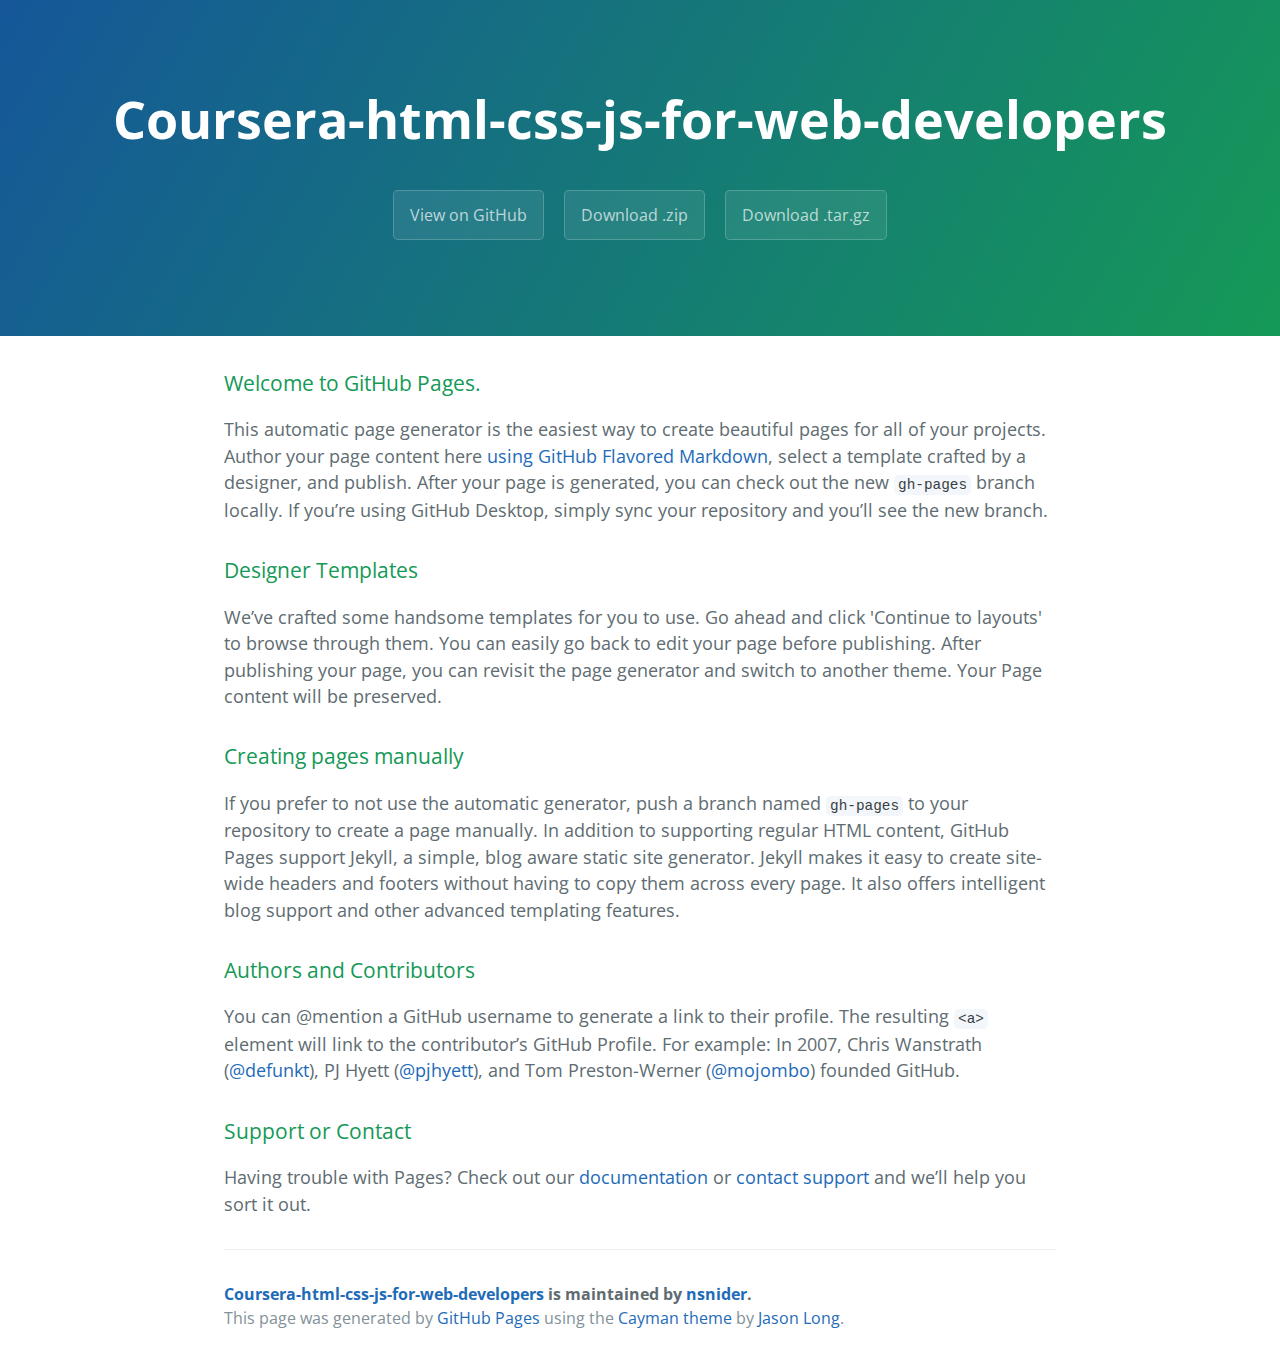
<file: index.html>
<!DOCTYPE html>
<html lang="en-us">
  <head>
    <meta charset="UTF-8">
    <title>Coursera-html-css-js-for-web-developers by nsnider</title>
    <meta name="viewport" content="width=device-width, initial-scale=1">
    <link rel="stylesheet" type="text/css" href="stylesheets/normalize.css" media="screen">
    <link href='https://fonts.googleapis.com/css?family=Open+Sans:400,700' rel='stylesheet' type='text/css'>
    <link rel="stylesheet" type="text/css" href="stylesheets/stylesheet.css" media="screen">
    <link rel="stylesheet" type="text/css" href="stylesheets/github-light.css" media="screen">
  </head>
  <body>
    <section class="page-header">
      <h1 class="project-name">Coursera-html-css-js-for-web-developers</h1>
      <h2 class="project-tagline"></h2>
      <a href="https://github.com/nsnider/Coursera-HTML-CSS-JS-for-Web-Developers" class="btn">View on GitHub</a>
      <a href="https://github.com/nsnider/Coursera-HTML-CSS-JS-for-Web-Developers/zipball/master" class="btn">Download .zip</a>
      <a href="https://github.com/nsnider/Coursera-HTML-CSS-JS-for-Web-Developers/tarball/master" class="btn">Download .tar.gz</a>
    </section>

    <section class="main-content">
      <h3>
<a id="welcome-to-github-pages" class="anchor" href="#welcome-to-github-pages" aria-hidden="true"><span aria-hidden="true" class="octicon octicon-link"></span></a>Welcome to GitHub Pages.</h3>

<p>This automatic page generator is the easiest way to create beautiful pages for all of your projects. Author your page content here <a href="https://guides.github.com/features/mastering-markdown/">using GitHub Flavored Markdown</a>, select a template crafted by a designer, and publish. After your page is generated, you can check out the new <code>gh-pages</code> branch locally. If you’re using GitHub Desktop, simply sync your repository and you’ll see the new branch.</p>

<h3>
<a id="designer-templates" class="anchor" href="#designer-templates" aria-hidden="true"><span aria-hidden="true" class="octicon octicon-link"></span></a>Designer Templates</h3>

<p>We’ve crafted some handsome templates for you to use. Go ahead and click 'Continue to layouts' to browse through them. You can easily go back to edit your page before publishing. After publishing your page, you can revisit the page generator and switch to another theme. Your Page content will be preserved.</p>

<h3>
<a id="creating-pages-manually" class="anchor" href="#creating-pages-manually" aria-hidden="true"><span aria-hidden="true" class="octicon octicon-link"></span></a>Creating pages manually</h3>

<p>If you prefer to not use the automatic generator, push a branch named <code>gh-pages</code> to your repository to create a page manually. In addition to supporting regular HTML content, GitHub Pages support Jekyll, a simple, blog aware static site generator. Jekyll makes it easy to create site-wide headers and footers without having to copy them across every page. It also offers intelligent blog support and other advanced templating features.</p>

<h3>
<a id="authors-and-contributors" class="anchor" href="#authors-and-contributors" aria-hidden="true"><span aria-hidden="true" class="octicon octicon-link"></span></a>Authors and Contributors</h3>

<p>You can @mention a GitHub username to generate a link to their profile. The resulting <code>&lt;a&gt;</code> element will link to the contributor’s GitHub Profile. For example: In 2007, Chris Wanstrath (<a href="https://github.com/defunkt" class="user-mention">@defunkt</a>), PJ Hyett (<a href="https://github.com/pjhyett" class="user-mention">@pjhyett</a>), and Tom Preston-Werner (<a href="https://github.com/mojombo" class="user-mention">@mojombo</a>) founded GitHub.</p>

<h3>
<a id="support-or-contact" class="anchor" href="#support-or-contact" aria-hidden="true"><span aria-hidden="true" class="octicon octicon-link"></span></a>Support or Contact</h3>

<p>Having trouble with Pages? Check out our <a href="https://help.github.com/pages">documentation</a> or <a href="https://github.com/contact">contact support</a> and we’ll help you sort it out.</p>

      <footer class="site-footer">
        <span class="site-footer-owner"><a href="https://github.com/nsnider/Coursera-HTML-CSS-JS-for-Web-Developers">Coursera-html-css-js-for-web-developers</a> is maintained by <a href="https://github.com/nsnider">nsnider</a>.</span>

        <span class="site-footer-credits">This page was generated by <a href="https://pages.github.com">GitHub Pages</a> using the <a href="https://github.com/jasonlong/cayman-theme">Cayman theme</a> by <a href="https://twitter.com/jasonlong">Jason Long</a>.</span>
      </footer>

    </section>

  
  </body>
</html>
</file>
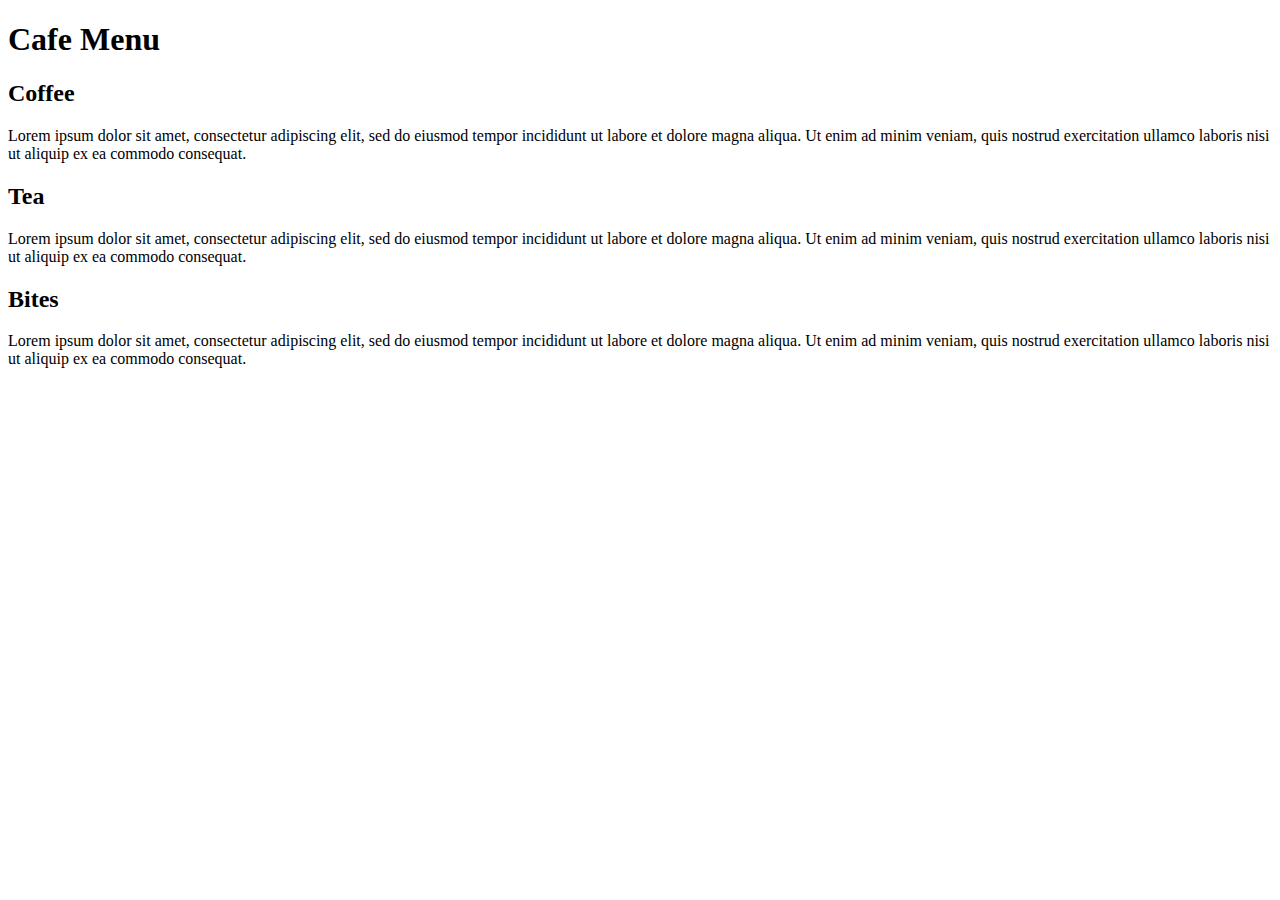
<file: mod2_solution/index.html>
<!doctype HTML>
<html>
<head>
    <meta charset=utf-8>
    <title>Cafe Menu</title>
    <link rel="stylesheet" href="css">
    <div>
      <h1>Cafe Menu</h1>
    </div>
</head>

<body>
<div class="row1">
  <div class="col-lg-4 col-md-6 col-sm-1">
  <section id="Coffee">
  <h2 id="CoffeeTitle">Coffee</h2>
  <p>Lorem ipsum dolor sit amet, consectetur adipiscing elit, sed do eiusmod tempor incididunt ut labore et dolore magna aliqua. Ut enim ad minim veniam, quis nostrud exercitation ullamco laboris nisi ut aliquip ex ea commodo consequat.
  </p>
  </section>
  </div>

  <div class="col-lg-4 col-md-6 col-sm-1">
  <section id="Tea">
  <h2 id="TeaTitle">Tea</h2>
    <p>Lorem ipsum dolor sit amet, consectetur adipiscing elit, sed do eiusmod tempor incididunt ut labore et dolore magna aliqua. Ut enim ad minim veniam, quis nostrud exercitation ullamco laboris nisi ut aliquip ex ea commodo consequat.
    </p>
  </section>
  </div>
  </div>

<div class="row2">
  <div class="col-lg-4 col-md-1 col-sm-1">
  <section>
  <h2 id="BitesTitle">Bites</h2>
  <p>Lorem ipsum dolor sit amet, consectetur adipiscing elit, sed do eiusmod tempor incididunt ut labore et dolore magna aliqua. Ut enim ad minim veniam, quis nostrud exercitation ullamco laboris nisi ut aliquip ex ea commodo consequat.
  </p>
  </section>
</div>
  </div>
</body>
</html>
</file>
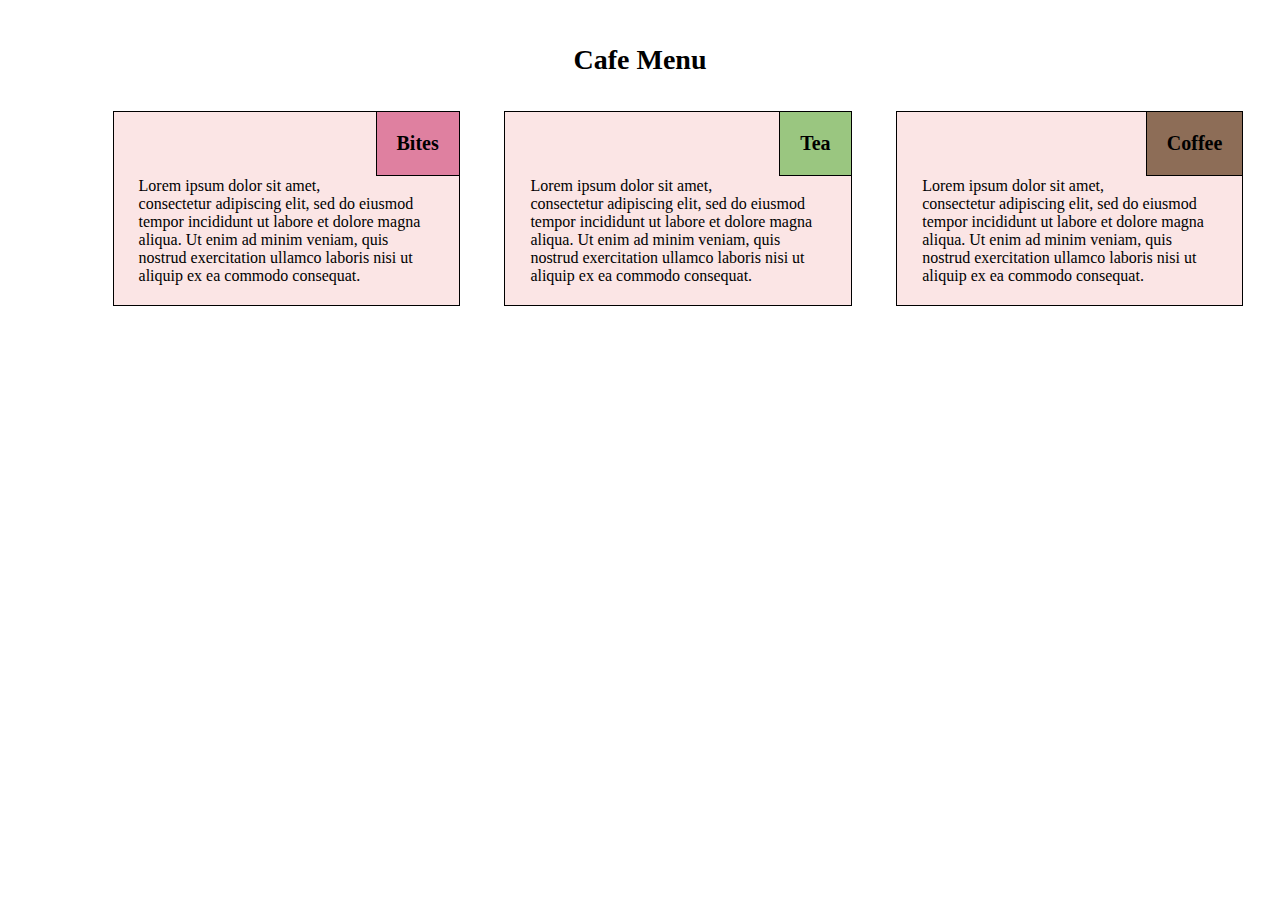
<file: mod2site/index.html>
<!doctype HTML>
<html>
<head>
    <meta charset=utf-8>
    <title>Cafe Menu</title>
    <link rel="stylesheet" href="css">
    <title>Menu</title>
    <link type="text/css" rel="stylesheet" href="stylesheets/style.css">
    <div>
      <h1>Cafe Menu</h1>
    </div>
</head>

<body>
<div class="row1">
  <div class="col-lg-4 col-md-6 col-sm-1">
  <section id="Coffee">
  <h2 id="CoffeeTitle">Coffee</h2>
  <p>Lorem ipsum dolor sit amet, consectetur adipiscing elit, sed do eiusmod tempor incididunt ut labore et dolore magna aliqua. Ut enim ad minim veniam, quis nostrud exercitation ullamco laboris nisi ut aliquip ex ea commodo consequat.
  </p>
  </section>
  </div>

  <div class="col-lg-4 col-md-6 col-sm-1">
  <section id="Tea">
  <h2 id="TeaTitle">Tea</h2>
    <p>Lorem ipsum dolor sit amet, consectetur adipiscing elit, sed do eiusmod tempor incididunt ut labore et dolore magna aliqua. Ut enim ad minim veniam, quis nostrud exercitation ullamco laboris nisi ut aliquip ex ea commodo consequat.
    </p>
  </section>
  </div>
  </div>

<div class="row2">
  <div class="col-lg-4 col-md-1 col-sm-1">
  <section>
  <h2 id="BitesTitle">Bites</h2>
  <p>Lorem ipsum dolor sit amet, consectetur adipiscing elit, sed do eiusmod tempor incididunt ut labore et dolore magna aliqua. Ut enim ad minim veniam, quis nostrud exercitation ullamco laboris nisi ut aliquip ex ea commodo consequat.
  </p>
  </section>
</div>
  </div>
</body>
</html>
</file>
<file: stylesheets/stylesheet.css>
* {
  box-sizing: border-box; }

body {
  padding: 0;
  margin: 0;
  font-family: "Open Sans", "Helvetica Neue", Helvetica, Arial, sans-serif;
  font-size: 16px;
  line-height: 1.5;
  color: #606c71; }

a {
  color: #1e6bb8;
  text-decoration: none; }
  a:hover {
    text-decoration: underline; }

.btn {
  display: inline-block;
  margin-bottom: 1rem;
  color: rgba(255, 255, 255, 0.7);
  background-color: rgba(255, 255, 255, 0.08);
  border-color: rgba(255, 255, 255, 0.2);
  border-style: solid;
  border-width: 1px;
  border-radius: 0.3rem;
  transition: color 0.2s, background-color 0.2s, border-color 0.2s; }
  .btn + .btn {
    margin-left: 1rem; }

.btn:hover {
  color: rgba(255, 255, 255, 0.8);
  text-decoration: none;
  background-color: rgba(255, 255, 255, 0.2);
  border-color: rgba(255, 255, 255, 0.3); }

@media screen and (min-width: 64em) {
  .btn {
    padding: 0.75rem 1rem; } }

@media screen and (min-width: 42em) and (max-width: 64em) {
  .btn {
    padding: 0.6rem 0.9rem;
    font-size: 0.9rem; } }

@media screen and (max-width: 42em) {
  .btn {
    display: block;
    width: 100%;
    padding: 0.75rem;
    font-size: 0.9rem; }
    .btn + .btn {
      margin-top: 1rem;
      margin-left: 0; } }

.page-header {
  color: #fff;
  text-align: center;
  background-color: #159957;
  background-image: linear-gradient(120deg, #155799, #159957); }

@media screen and (min-width: 64em) {
  .page-header {
    padding: 5rem 6rem; } }

@media screen and (min-width: 42em) and (max-width: 64em) {
  .page-header {
    padding: 3rem 4rem; } }

@media screen and (max-width: 42em) {
  .page-header {
    padding: 2rem 1rem; } }

.project-name {
  margin-top: 0;
  margin-bottom: 0.1rem; }

@media screen and (min-width: 64em) {
  .project-name {
    font-size: 3.25rem; } }

@media screen and (min-width: 42em) and (max-width: 64em) {
  .project-name {
    font-size: 2.25rem; } }

@media screen and (max-width: 42em) {
  .project-name {
    font-size: 1.75rem; } }

.project-tagline {
  margin-bottom: 2rem;
  font-weight: normal;
  opacity: 0.7; }

@media screen and (min-width: 64em) {
  .project-tagline {
    font-size: 1.25rem; } }

@media screen and (min-width: 42em) and (max-width: 64em) {
  .project-tagline {
    font-size: 1.15rem; } }

@media screen and (max-width: 42em) {
  .project-tagline {
    font-size: 1rem; } }

.main-content :first-child {
  margin-top: 0; }
.main-content img {
  max-width: 100%; }
.main-content h1, .main-content h2, .main-content h3, .main-content h4, .main-content h5, .main-content h6 {
  margin-top: 2rem;
  margin-bottom: 1rem;
  font-weight: normal;
  color: #159957; }
.main-content p {
  margin-bottom: 1em; }
.main-content code {
  padding: 2px 4px;
  font-family: Consolas, "Liberation Mono", Menlo, Courier, monospace;
  font-size: 0.9rem;
  color: #383e41;
  background-color: #f3f6fa;
  border-radius: 0.3rem; }
.main-content pre {
  padding: 0.8rem;
  margin-top: 0;
  margin-bottom: 1rem;
  font: 1rem Consolas, "Liberation Mono", Menlo, Courier, monospace;
  color: #567482;
  word-wrap: normal;
  background-color: #f3f6fa;
  border: solid 1px #dce6f0;
  border-radius: 0.3rem; }
  .main-content pre > code {
    padding: 0;
    margin: 0;
    font-size: 0.9rem;
    color: #567482;
    word-break: normal;
    white-space: pre;
    background: transparent;
    border: 0; }
.main-content .highlight {
  margin-bottom: 1rem; }
  .main-content .highlight pre {
    margin-bottom: 0;
    word-break: normal; }
.main-content .highlight pre, .main-content pre {
  padding: 0.8rem;
  overflow: auto;
  font-size: 0.9rem;
  line-height: 1.45;
  border-radius: 0.3rem; }
.main-content pre code, .main-content pre tt {
  display: inline;
  max-width: initial;
  padding: 0;
  margin: 0;
  overflow: initial;
  line-height: inherit;
  word-wrap: normal;
  background-color: transparent;
  border: 0; }
  .main-content pre code:before, .main-content pre code:after, .main-content pre tt:before, .main-content pre tt:after {
    content: normal; }
.main-content ul, .main-content ol {
  margin-top: 0; }
.main-content blockquote {
  padding: 0 1rem;
  margin-left: 0;
  color: #819198;
  border-left: 0.3rem solid #dce6f0; }
  .main-content blockquote > :first-child {
    margin-top: 0; }
  .main-content blockquote > :last-child {
    margin-bottom: 0; }
.main-content table {
  display: block;
  width: 100%;
  overflow: auto;
  word-break: normal;
  word-break: keep-all; }
  .main-content table th {
    font-weight: bold; }
  .main-content table th, .main-content table td {
    padding: 0.5rem 1rem;
    border: 1px solid #e9ebec; }
.main-content dl {
  padding: 0; }
  .main-content dl dt {
    padding: 0;
    margin-top: 1rem;
    font-size: 1rem;
    font-weight: bold; }
  .main-content dl dd {
    padding: 0;
    margin-bottom: 1rem; }
.main-content hr {
  height: 2px;
  padding: 0;
  margin: 1rem 0;
  background-color: #eff0f1;
  border: 0; }

@media screen and (min-width: 64em) {
  .main-content {
    max-width: 64rem;
    padding: 2rem 6rem;
    margin: 0 auto;
    font-size: 1.1rem; } }

@media screen and (min-width: 42em) and (max-width: 64em) {
  .main-content {
    padding: 2rem 4rem;
    font-size: 1.1rem; } }

@media screen and (max-width: 42em) {
  .main-content {
    padding: 2rem 1rem;
    font-size: 1rem; } }

.site-footer {
  padding-top: 2rem;
  margin-top: 2rem;
  border-top: solid 1px #eff0f1; }

.site-footer-owner {
  display: block;
  font-weight: bold; }

.site-footer-credits {
  color: #819198; }

@media screen and (min-width: 64em) {
  .site-footer {
    font-size: 1rem; } }

@media screen and (min-width: 42em) and (max-width: 64em) {
  .site-footer {
    font-size: 1rem; } }

@media screen and (max-width: 42em) {
  .site-footer {
    font-size: 0.9rem; } }
</file>
<file: stylesheets/github-light.css>
/*
The MIT License (MIT)

Copyright (c) 2016 GitHub, Inc.

Permission is hereby granted, free of charge, to any person obtaining a copy
of this software and associated documentation files (the "Software"), to deal
in the Software without restriction, including without limitation the rights
to use, copy, modify, merge, publish, distribute, sublicense, and/or sell
copies of the Software, and to permit persons to whom the Software is
furnished to do so, subject to the following conditions:

The above copyright notice and this permission notice shall be included in all
copies or substantial portions of the Software.

THE SOFTWARE IS PROVIDED "AS IS", WITHOUT WARRANTY OF ANY KIND, EXPRESS OR
IMPLIED, INCLUDING BUT NOT LIMITED TO THE WARRANTIES OF MERCHANTABILITY,
FITNESS FOR A PARTICULAR PURPOSE AND NONINFRINGEMENT. IN NO EVENT SHALL THE
AUTHORS OR COPYRIGHT HOLDERS BE LIABLE FOR ANY CLAIM, DAMAGES OR OTHER
LIABILITY, WHETHER IN AN ACTION OF CONTRACT, TORT OR OTHERWISE, ARISING FROM,
OUT OF OR IN CONNECTION WITH THE SOFTWARE OR THE USE OR OTHER DEALINGS IN THE
SOFTWARE.

*/

.pl-c /* comment */ {
  color: #969896;
}

.pl-c1 /* constant, variable.other.constant, support, meta.property-name, support.constant, support.variable, meta.module-reference, markup.raw, meta.diff.header */,
.pl-s .pl-v /* string variable */ {
  color: #0086b3;
}

.pl-e /* entity */,
.pl-en /* entity.name */ {
  color: #795da3;
}

.pl-smi /* variable.parameter.function, storage.modifier.package, storage.modifier.import, storage.type.java, variable.other */,
.pl-s .pl-s1 /* string source */ {
  color: #333;
}

.pl-ent /* entity.name.tag */ {
  color: #63a35c;
}

.pl-k /* keyword, storage, storage.type */ {
  color: #a71d5d;
}

.pl-s /* string */,
.pl-pds /* punctuation.definition.string, string.regexp.character-class */,
.pl-s .pl-pse .pl-s1 /* string punctuation.section.embedded source */,
.pl-sr /* string.regexp */,
.pl-sr .pl-cce /* string.regexp constant.character.escape */,
.pl-sr .pl-sre /* string.regexp source.ruby.embedded */,
.pl-sr .pl-sra /* string.regexp string.regexp.arbitrary-repitition */ {
  color: #183691;
}

.pl-v /* variable */ {
  color: #ed6a43;
}

.pl-id /* invalid.deprecated */ {
  color: #b52a1d;
}

.pl-ii /* invalid.illegal */ {
  color: #f8f8f8;
  background-color: #b52a1d;
}

.pl-sr .pl-cce /* string.regexp constant.character.escape */ {
  font-weight: bold;
  color: #63a35c;
}

.pl-ml /* markup.list */ {
  color: #693a17;
}

.pl-mh /* markup.heading */,
.pl-mh .pl-en /* markup.heading entity.name */,
.pl-ms /* meta.separator */ {
  font-weight: bold;
  color: #1d3e81;
}

.pl-mq /* markup.quote */ {
  color: #008080;
}

.pl-mi /* markup.italic */ {
  font-style: italic;
  color: #333;
}

.pl-mb /* markup.bold */ {
  font-weight: bold;
  color: #333;
}

.pl-md /* markup.deleted, meta.diff.header.from-file */ {
  color: #bd2c00;
  background-color: #ffecec;
}

.pl-mi1 /* markup.inserted, meta.diff.header.to-file */ {
  color: #55a532;
  background-color: #eaffea;
}

.pl-mdr /* meta.diff.range */ {
  font-weight: bold;
  color: #795da3;
}

.pl-mo /* meta.output */ {
  color: #1d3e81;
}
</file>
<file: mod2site/stylesheets/style.css>
body{
  background-color: #FFFFFF; /*white*/
  font-family: serif;
  font: Palatino Linotype;
}

h1{
  font-size: 1.75em;
  text-align: center;
  padding-top: 25px;
}

section{ /*base configuration*/
  border: black solid 1px;
  box-sizing: border-box;
  background-color: #FBE5E5;  /*light pink*/
  margin: 1em;
}

h2{
  font-size: 1.25em;
  box-sizing: border-box;
  border: black solid 1px;
  text-align: right;
  padding: 20px;
  margin-top: -1px;
  margin-right: -1px;
  float: right;
}

p {
  box-sizing: border-box;
  padding-top: 55px;
  padding-left: 15px;
  padding-right: 10px;
  padding-bottom: 10px;
  margin: 10px;
}

#CoffeeTitle{
  background-color: #8D6D57; /*coffee brown*/
}

#TeaTitle{
  background-color: #9AC680; /*tea green*/
}

#BitesTitle{
  background-color: #DF80A0; /*pastry box pink*/
}


@media (max-width: 767px) {
  /*Mobile: set so has 3 equal rows*/
  .col-sm-1 {
    width: 90%;
  }
}

@media (min-width: 768px) and (max-width: 991px) {
  /*Tablet: set so has equal first 2 columns in one row, and 2nd row takes the whole width*/

  .col-md-6 {
    width: 48%;
    position: relative;
    float: right;
  }

  #Tea {
    anchor: top left;
    clear: left;
    margin-right: 0.3em;
    height: 195px;
  }

  #Coffee {
    margin-left: 0.4em;
    height: 195px;
  }

  .col-md-1 {
    width: 94%;
    position: absolute;
    clear: left;
    top: 300px;
    margin-left: 36px;
    right: 1%;
  }

  .row2 {
   clear: left
   position: relative;
  }
}

@media (min-width: 992px) {
  /*Desktop: set so all 3 sections are equal in one row*/
  .col-lg-4 {
    width: 30%;
    float: right;
    margin-right: 1%;
  }
}
</file>
